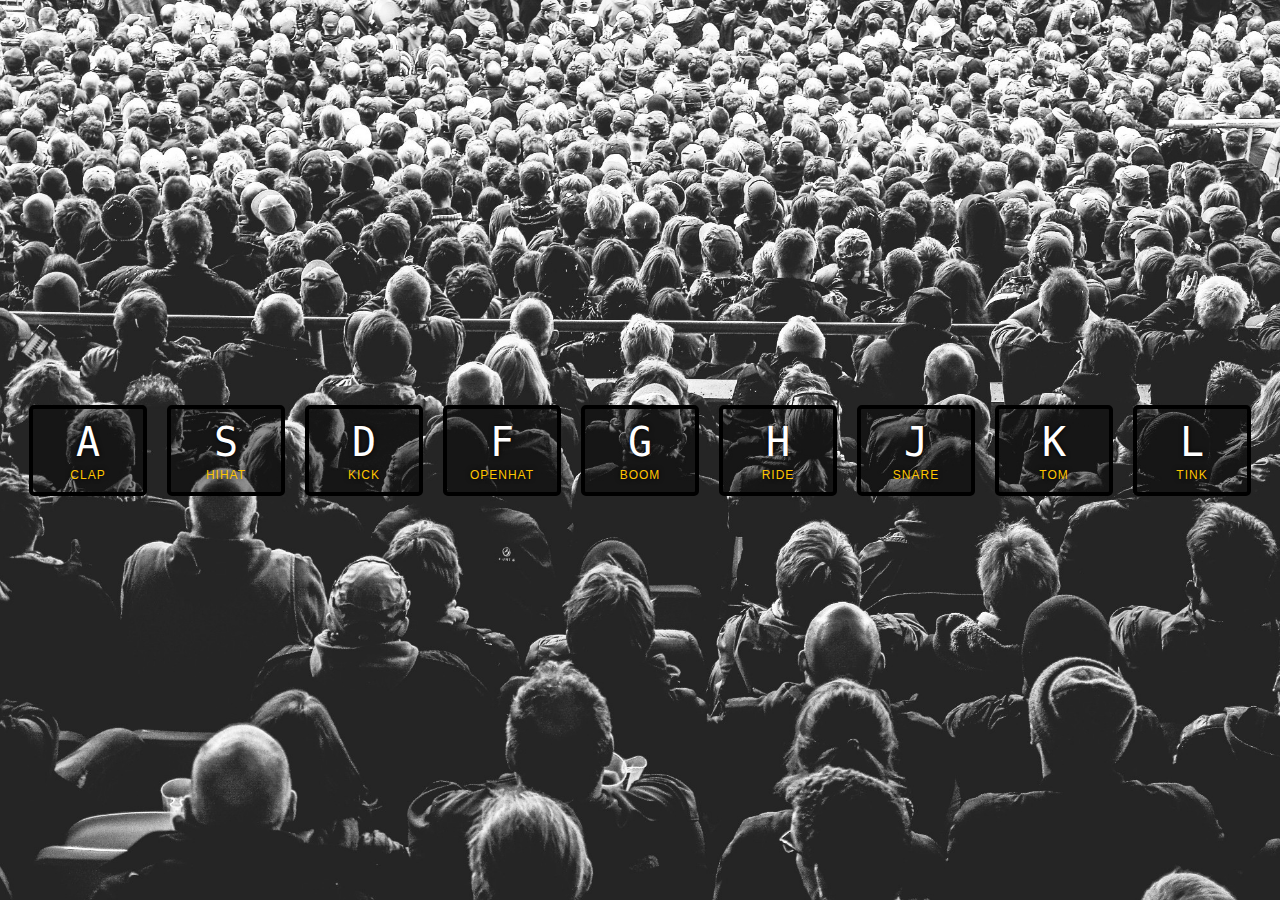
<file: 01 - JavaScript Drum Kit/index.html>
<!DOCTYPE html>
<html lang="en">
  <head>
    <meta charset="UTF-8" />
    <title>JS Drum Kit</title>
    <link rel="stylesheet" href="style.css" />
    <link rel="icon" href="https://fav.farm/🔥" />
  </head>
  <body>
    <div class="keys">
      <div data-key="65" class="key">
        <kbd>A</kbd>
        <span class="sound">clap</span>
      </div>
      <div data-key="83" class="key">
        <kbd>S</kbd>
        <span class="sound">hihat</span>
      </div>
      <div data-key="68" class="key">
        <kbd>D</kbd>
        <span class="sound">kick</span>
      </div>
      <div data-key="70" class="key">
        <kbd>F</kbd>
        <span class="sound">openhat</span>
      </div>
      <div data-key="71" class="key">
        <kbd>G</kbd>
        <span class="sound">boom</span>
      </div>
      <div data-key="72" class="key">
        <kbd>H</kbd>
        <span class="sound">ride</span>
      </div>
      <div data-key="74" class="key">
        <kbd>J</kbd>
        <span class="sound">snare</span>
      </div>
      <div data-key="75" class="key">
        <kbd>K</kbd>
        <span class="sound">tom</span>
      </div>
      <div data-key="76" class="key">
        <kbd>L</kbd>
        <span class="sound">tink</span>
      </div>
    </div>

    <audio data-key="65" src="sounds/clap.wav"></audio>
    <audio data-key="83" src="sounds/hihat.wav"></audio>
    <audio data-key="68" src="sounds/kick.wav"></audio>
    <audio data-key="70" src="sounds/openhat.wav"></audio>
    <audio data-key="71" src="sounds/boom.wav"></audio>
    <audio data-key="72" src="sounds/ride.wav"></audio>
    <audio data-key="74" src="sounds/snare.wav"></audio>
    <audio data-key="75" src="sounds/tom.wav"></audio>
    <audio data-key="76" src="sounds/tink.wav"></audio>

    <script>
      function removeTransition(e) {
        if (e.propertyName !== "transform") return;
        e.target.classList.remove("playing");
      }

      function playSound(e) {
        const audio = document.querySelector(`audio[data-key="${e.keyCode}"]`);
        const key = document.querySelector(`div[data-key="${e.keyCode}"]`);
        if (!audio) return;

        key.classList.add("playing");
        audio.currentTime = 0;
        audio.play();
      }

      function removePlayingClass(e) {
        if (e.propertyName !== "transform") return;
        e.target.classList.remove("playing");
      }

      const keys = Array.from(document.querySelectorAll(".key"));
      keys.forEach((key) => {
        key.addEventListener("transitionend", removeTransition);
        key.addEventListener("keyup", removePlayingClass);
      });

      window.addEventListener("keydown", playSound);
    </script>
  </body>
</html>
</file>
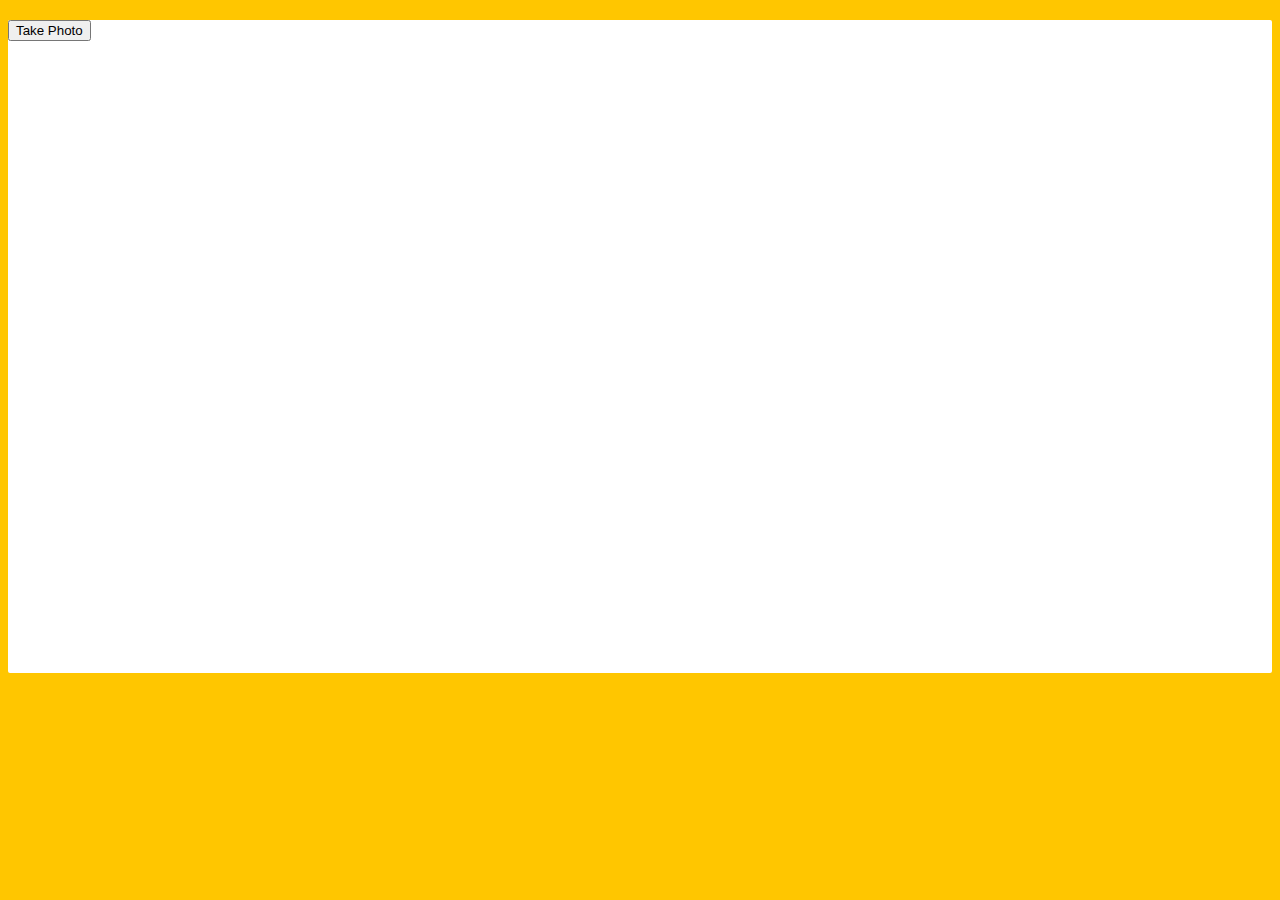
<file: 19 - Webcam Fun/index.html>
<!DOCTYPE html>
<html lang="en">
<head>
  <meta charset="UTF-8">
  <title>Get User Media Code Along!</title>
  <link rel="stylesheet" href="style.css">
  <link rel="icon" href="https://fav.farm/🔥" />
</head>
<body>

  <div class="photobooth">
    <div class="controls">
      <button onClick="takePhoto()">Take Photo</button>
<!--       <div class="rgb">
        <label for="rmin">Red Min:</label>
        <input type="range" min=0 max=255 name="rmin">
        <label for="rmax">Red Max:</label>
        <input type="range" min=0 max=255 name="rmax">

        <br>

        <label for="gmin">Green Min:</label>
        <input type="range" min=0 max=255 name="gmin">
        <label for="gmax">Green Max:</label>
        <input type="range" min=0 max=255 name="gmax">

        <br>

        <label for="bmin">Blue Min:</label>
        <input type="range" min=0 max=255 name="bmin">
        <label for="bmax">Blue Max:</label>
        <input type="range" min=0 max=255 name="bmax">
      </div> -->
    </div>

    <canvas class="photo"></canvas>
    <video class="player"></video>
    <div class="strip"></div>
  </div>

  <audio class="snap" src="./snap.mp3" hidden></audio>

  <script src="scripts.js"></script>

</body>
</html>
</file>
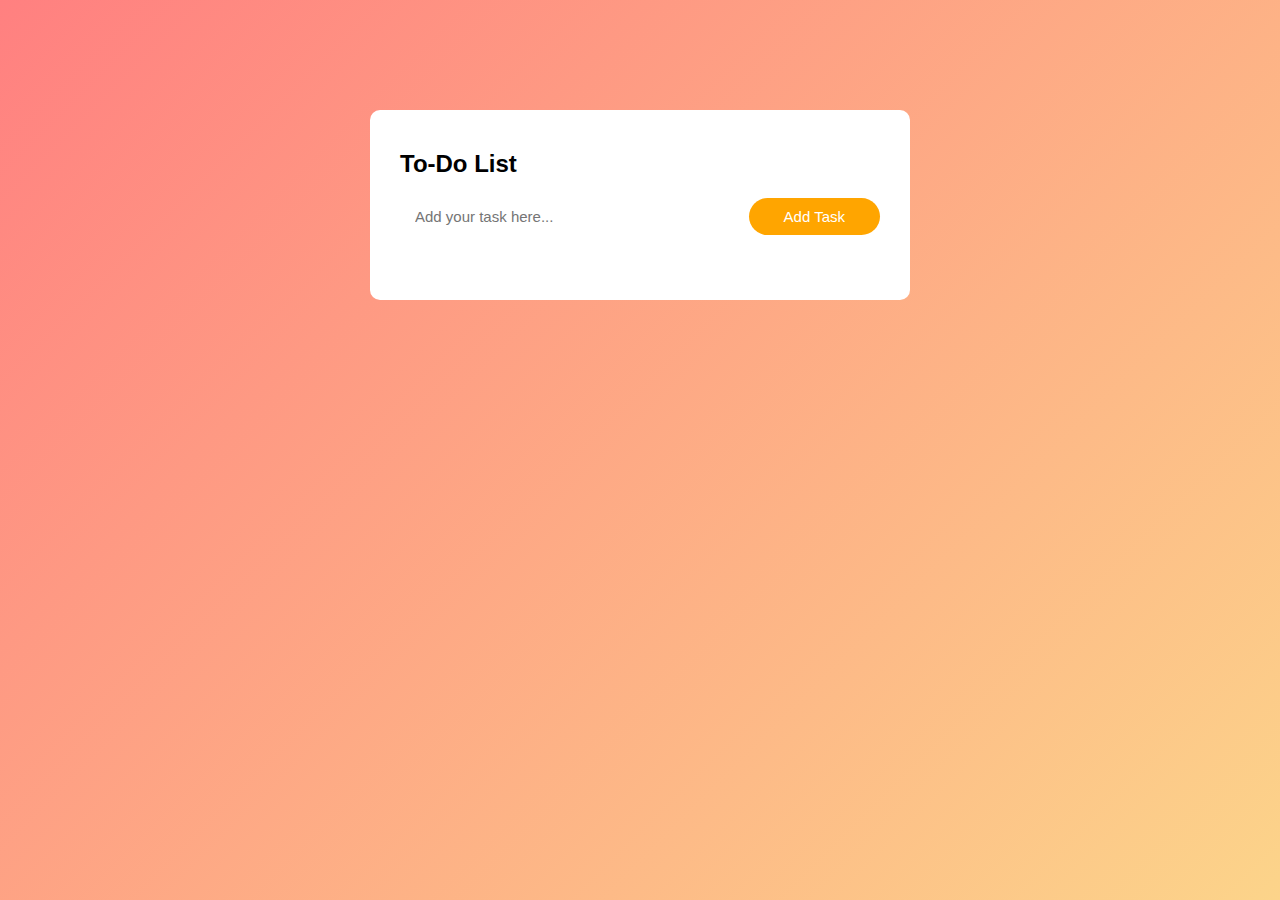
<file: Part 1 - 30/01 - ToDo List/index.html>
<!DOCTYPE html>
<html lang="en">
<head>
    <meta charset="UTF-8">
    <meta name="viewport" content="width=device-width, initial-scale=1.0">
    <title>Document</title>
    <link rel="stylesheet" href="style.css">
</head>
<body>
    <div class="container">
        <div class="todo">
            <h2>To-Do List</h2>
            <div class="row">
                <input type="text" id="inputBox" placeholder="Add your task here...">
                <button onclick="addTask()">Add Task</button>
            </div>
            <ul id="listContainer">
                <!-- <li class="checked">Task 1</li>
                <li>Task 2</li>
                <li>Task 3</li> -->
            </ul>
        </div>
    </div>
    <script src="script.js"></script>
</body>
</html>
</file>
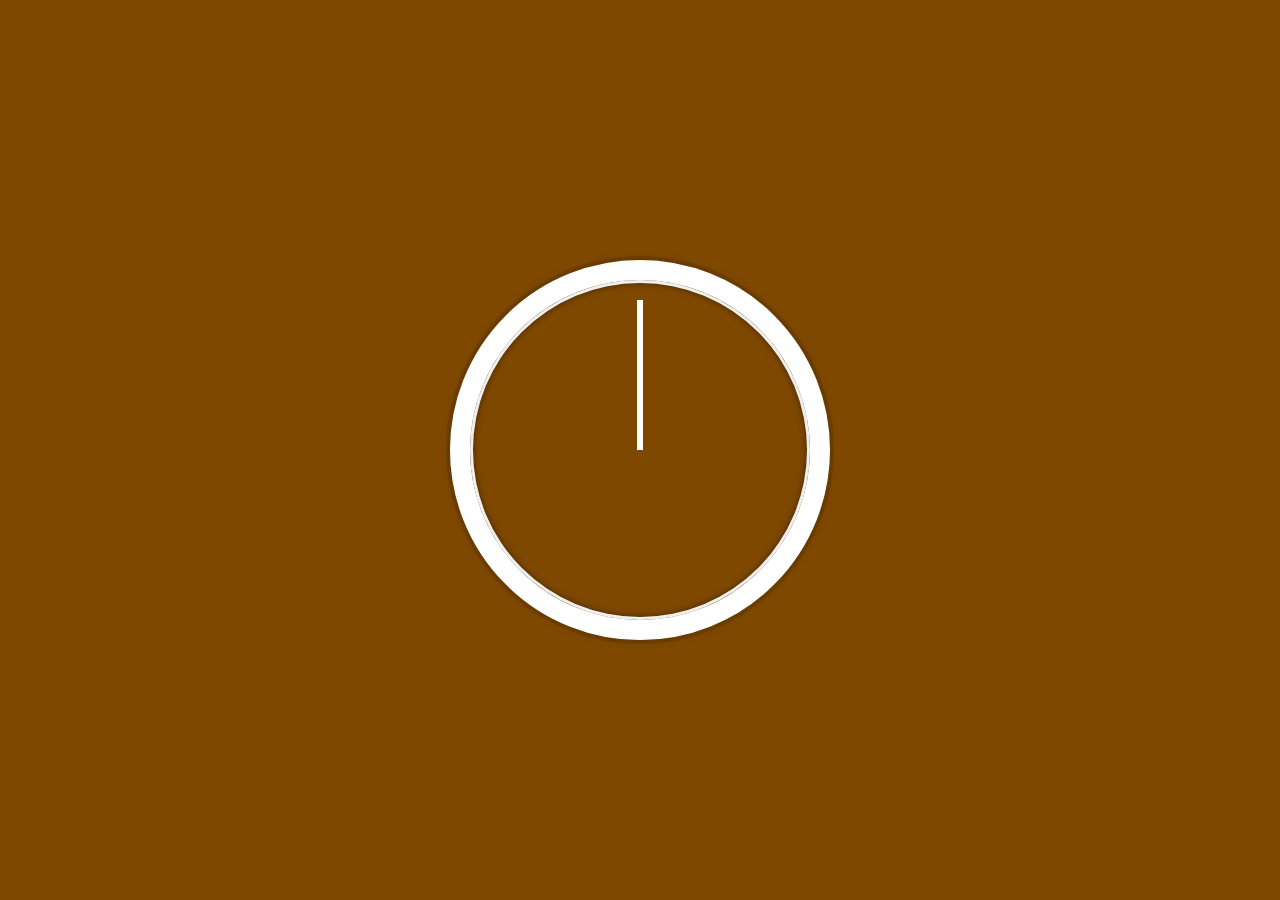
<file: 02 - JS and CSS Clock/index-START.html>
<!DOCTYPE html>
<html lang="en">
  <head>
    <meta charset="UTF-8" />
    <title>JS + CSS Clock</title>
    <link rel="icon" href="https://fav.farm/🔥" />
  </head>
  <body>
    <div class="clock">
      <div class="clock-face">
        <!-- <div class="numbers-container"></div> -->
        <div class="hand hour-hand"></div>
        <div class="hand min-hand"></div>
        <div class="hand second-hand"></div>
      </div>
    </div>

    <style>
      html {
        background: #7f4800;
        background-size: cover;
        font-family: "helvetica neue";
        text-align: center;
        font-size: 10px;
      }

      body {
        margin: 0;
        font-size: 2rem;
        display: flex;
        flex: 1;
        min-height: 100vh;
        align-items: center;
      }

      .clock {
        width: 30rem;
        height: 30rem;
        border: 20px solid white;
        border-radius: 50%;
        margin: 50px auto;
        position: relative;
        padding: 2rem;
        box-shadow: 0 0 0 4px rgba(0, 0, 0, 0.1), inset 0 0 0 3px #efefef,
          inset 0 0 10px black, 0 0 10px rgba(0, 0, 0, 0.2);
      }

      .clock-face {
        position: relative;
        width: 100%;
        height: 100%;
        transform: translateY(
          -3px
        ); /* account for the height of the clock hands */
      }

      .hand {
        width: 50%;
        height: 6px;
        background: white;
        position: absolute;
        top: 50%;
        transform-origin: 100%;
        transform: rotate(90deg);
        transition: all 0.05s;
        transition-timing-function: cubic-bezier(0.1, 2.7, 0.58, 1);
      }
    </style>

    <script>
      const secondHand = document.querySelector(".second-hand");
      const minsHand = document.querySelector(".min-hand");
      const hourHand = document.querySelector(".hour-hand");

      function setDate() {
        const now = new Date();

        // seconds
        const seconds = now.getSeconds();
        const secondsDegrees = (seconds / 60) * 360 + 90;
        secondHand.style.transform = `rotate(${secondsDegrees}deg)`;
        // console.log(seconds);

        // minutes
        const mins = now.getMinutes();
        const minsDegrees = (mins / 60) * 360 + (seconds / 60) * 6 + 90;
        minsHand.style.transform = `rotate(${minsDegrees}deg)`;
        // console.log(mins);

        // hours
        const hour = now.getHours();
        const hourDegrees = (hour / 12) * 360 + (mins / 60) * 30 + 90;
        hourHand.style.transform = `rotate(${hour}deg)`;
        // console.log(hour);
      }

      setInterval(setDate, 1000);
    </script>
  </body>
</html>
</file>
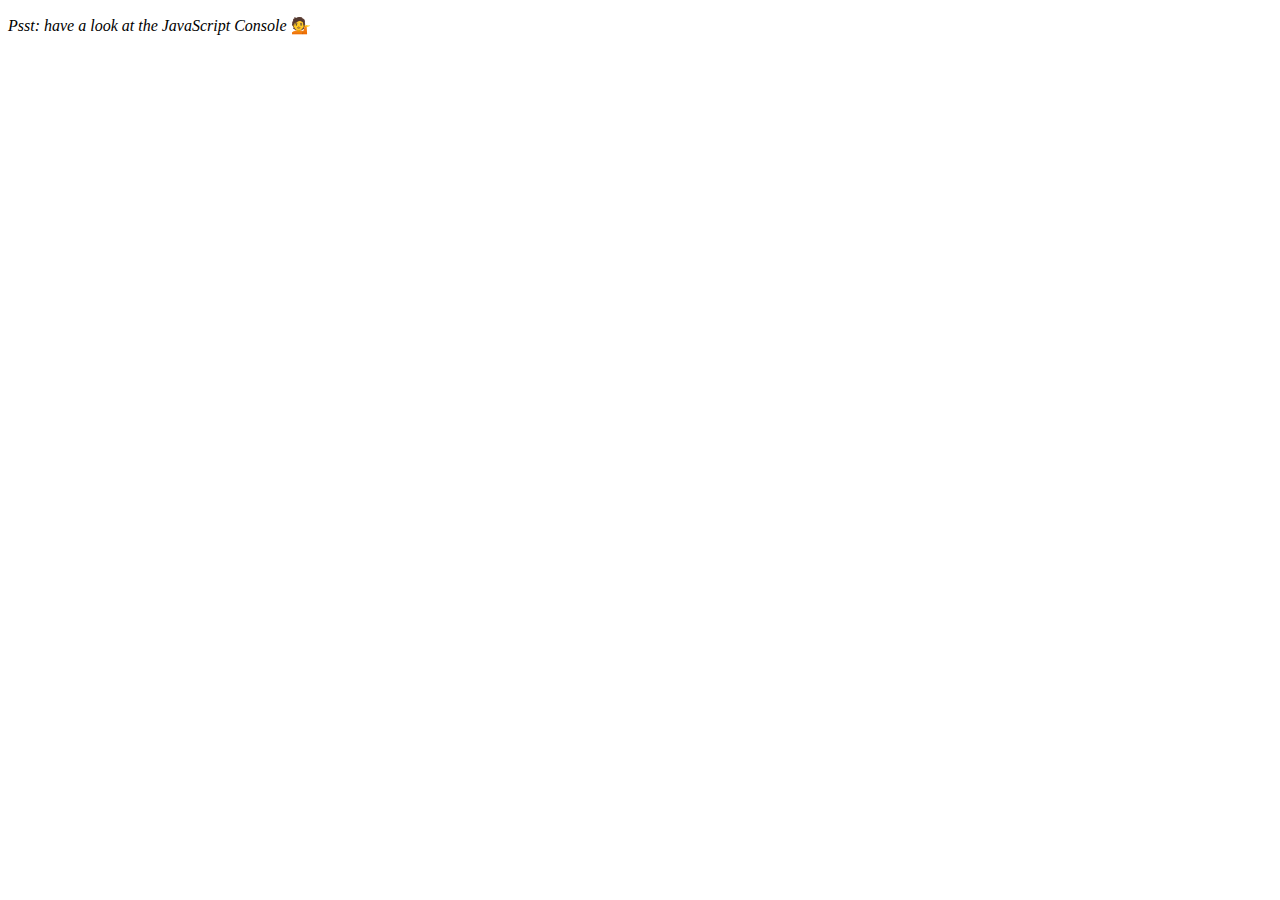
<file: 04 - Array Cardio Day 1/index-START.html>
<!DOCTYPE html>
<html lang="en">
  <head>
    <meta charset="UTF-8" />
    <title>Array Cardio 💪</title>
    <link rel="icon" href="https://fav.farm/🔥" />
  </head>
  <body>
    <p><em>Psst: have a look at the JavaScript Console</em> 💁</p>
    <script>
      // Get your shorts on - this is an array workout!
      // ## Array Cardio Day 1

      // Some data we can work with

      const inventors = [
        { first: "Albert", last: "Einstein", year: 1879, passed: 1955 },
        { first: "Isaac", last: "Newton", year: 1643, passed: 1727 },
        { first: "Galileo", last: "Galilei", year: 1564, passed: 1642 },
        { first: "Marie", last: "Curie", year: 1867, passed: 1934 },
        { first: "Johannes", last: "Kepler", year: 1571, passed: 1630 },
        { first: "Nicolaus", last: "Copernicus", year: 1473, passed: 1543 },
        { first: "Max", last: "Planck", year: 1858, passed: 1947 },
        { first: "Katherine", last: "Blodgett", year: 1898, passed: 1979 },
        { first: "Ada", last: "Lovelace", year: 1815, passed: 1852 },
        { first: "Sarah E.", last: "Goode", year: 1855, passed: 1905 },
        { first: "Lise", last: "Meitner", year: 1878, passed: 1968 },
        { first: "Hanna", last: "Hammarström", year: 1829, passed: 1909 },
      ];

      const people = [
        "Bernhard, Sandra",
        "Bethea, Erin",
        "Becker, Carl",
        "Bentsen, Lloyd",
        "Beckett, Samuel",
        "Blake, William",
        "Berger, Ric",
        "Beddoes, Mick",
        "Beethoven, Ludwig",
        "Belloc, Hilaire",
        "Begin, Menachem",
        "Bellow, Saul",
        "Benchley, Robert",
        "Blair, Robert",
        "Benenson, Peter",
        "Benjamin, Walter",
        "Berlin, Irving",
        "Benn, Tony",
        "Benson, Leana",
        "Bent, Silas",
        "Berle, Milton",
        "Berry, Halle",
        "Biko, Steve",
        "Beck, Glenn",
        "Bergman, Ingmar",
        "Black, Elk",
        "Berio, Luciano",
        "Berne, Eric",
        "Berra, Yogi",
        "Berry, Wendell",
        "Bevan, Aneurin",
        "Ben-Gurion, David",
        "Bevel, Ken",
        "Biden, Joseph",
        "Bennington, Chester",
        "Bierce, Ambrose",
        "Billings, Josh",
        "Birrell, Augustine",
        "Blair, Tony",
        "Beecher, Henry",
        "Biondo, Frank",
      ];

      // Array.prototype.filter()
      // 1. Filter the list of inventors for those who were born in the 1500's
      const fifteen = inventors.filter((inventor) => {
        if (inventor.year >= 1500 && inventor.year <= 1600) {
          return true;
        }
      });
      console.table(fifteen);

      // Array.prototype.map()
      // 2. Give us an array of the inventors first and last names
      const reqNames = inventors.map((inventor) => {
        return inventor.first + " " + inventor.last;
      });
      console.log(reqNames);

      // Array.prototype.sort()
      // 3. Sort the inventors by birthdate, oldest to youngest
      const ordered = inventors.sort(function(a,b){
        if(a.year > b.year){
          return 1;
        }
        else {
          return -1;
        }
      })
      console.table(ordered);
      

      // one liner
      const ordered2 = inventors.sort((a, b) => (a.year > b.year ? 1 : -1));
      console.table(ordered2)

      // Array.prototype.reduce()
      // 4. How many years did all the inventors live all together?
      let totalYears = 0;
      for(let i=0; i<inventors.length;i++){
        totalYears = inventors[i].year
      }
      console.log(`Total years is: ${totalYears}`);


      // alternate method
      const totalYears1 = inventors.reduce((total, inventor)=>{
        return total + (inventor.passed - inventor.year);
      }, 0)
      console.log(`Total years is: ${totalYears1}`);
      
      
      

      // 5. Sort the inventors by years lived

      // 6. create a list of Boulevards in Paris that contain 'de' anywhere in the name
      // https://en.wikipedia.org/wiki/Category:Boulevards_in_Paris

      // 7. sort Exercise
      // Sort the people alphabetically by last name

      // 8. Reduce Exercise
      // Sum up the instances of each of these
      const data = [
        "car",
        "car",
        "truck",
        "truck",
        "bike",
        "walk",
        "car",
        "van",
        "bike",
        "walk",
        "car",
        "van",
        "car",
        "truck",
      ];
    </script>
  </body>
</html>
</file>
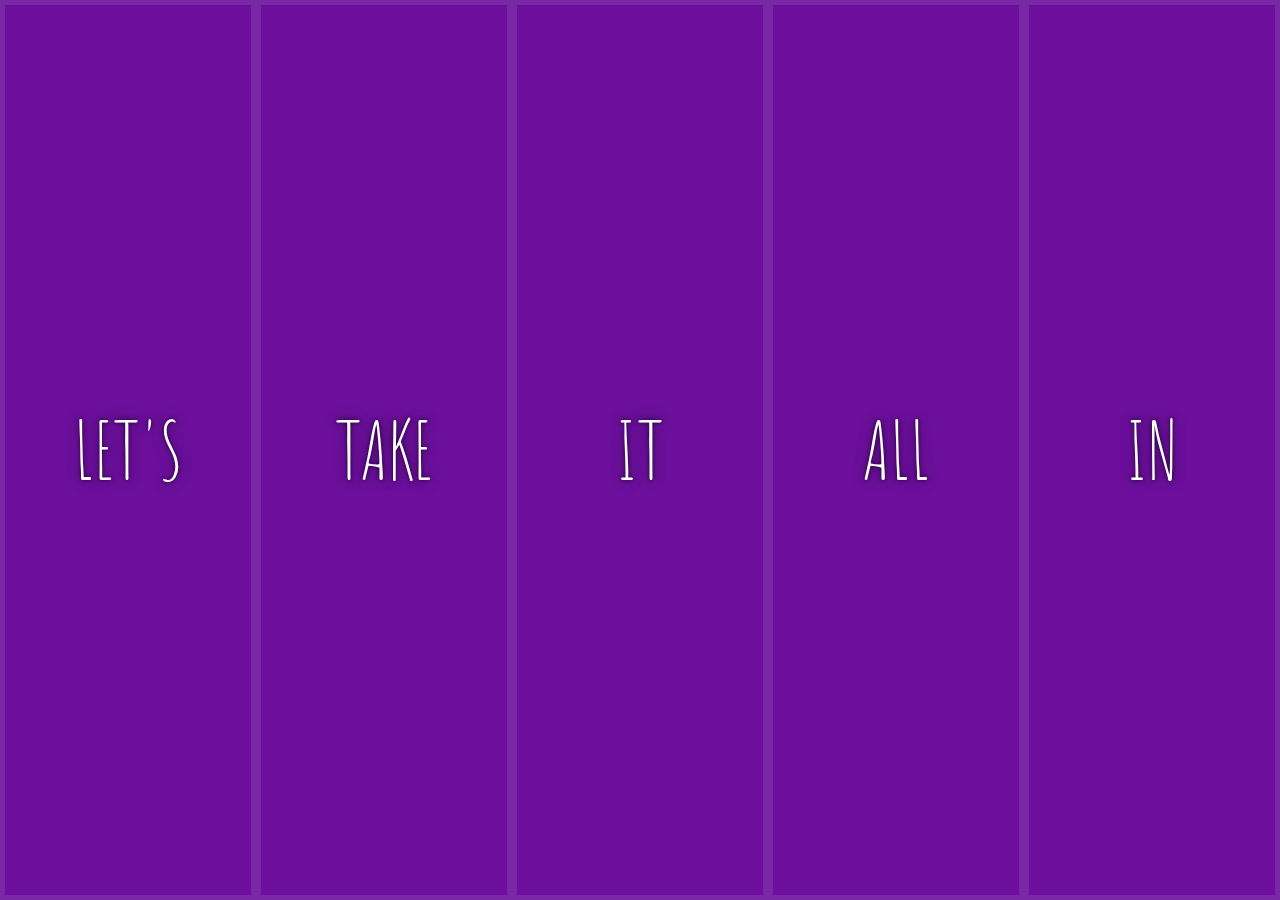
<file: 05 - Flex Panel Gallery/index-FINISHED.html>
<!DOCTYPE html>
<html lang="en">
<head>
  <meta charset="UTF-8">
  <title>Flex Panels 💪</title>
  <link href='https://fonts.googleapis.com/css?family=Amatic+SC' rel='stylesheet' type='text/css'>
  <link rel="icon" href="https://fav.farm/✅" />
</head>
<body>
  <style>
    html {
      box-sizing: border-box;
      background: #ffc600;
      font-family: 'helvetica neue';
      font-size: 20px;
      font-weight: 200;
    }

    body {
      margin: 0;
    }

    *, *:before, *:after {
      box-sizing: inherit;
    }

    .panels {
      min-height: 100vh;
      overflow: hidden;
      display: flex;
    }

    .panel {
      background: #6B0F9C;
      box-shadow: inset 0 0 0 5px rgba(255,255,255,0.1);
      color: white;
      text-align: center;
      align-items: center;
      /* Safari transitionend event.propertyName === flex */
      /* Chrome + FF transitionend event.propertyName === flex-grow */
      transition:
        font-size 0.7s cubic-bezier(0.61,-0.19, 0.7,-0.11),
        flex 0.7s cubic-bezier(0.61,-0.19, 0.7,-0.11),
        background 0.2s;
      font-size: 20px;
      background-size: cover;
      background-position: center;
      flex: 1;
      justify-content: center;
      display: flex;
      flex-direction: column;
    }

    .panel1 { background-image:url(https://source.unsplash.com/gYl-UtwNg_I/1500x1500); }
    .panel2 { background-image:url(https://source.unsplash.com/rFKUFzjPYiQ/1500x1500); }
    .panel3 { background-image:url(https://images.unsplash.com/photo-1465188162913-8fb5709d6d57?ixlib=rb-0.3.5&q=80&fm=jpg&crop=faces&cs=tinysrgb&w=1500&h=1500&fit=crop&s=967e8a713a4e395260793fc8c802901d); }
    .panel4 { background-image:url(https://source.unsplash.com/ITjiVXcwVng/1500x1500); }
    .panel5 { background-image:url(https://source.unsplash.com/3MNzGlQM7qs/1500x1500); }

    /* Flex Items */
    .panel > * {
      margin: 0;
      width: 100%;
      transition: transform 0.5s;
      flex: 1 0 auto;
      display: flex;
      justify-content: center;
      align-items: center;
    }

    .panel > *:first-child { transform: translateY(-100%); }
    .panel.open-active > *:first-child { transform: translateY(0); }
    .panel > *:last-child { transform: translateY(100%); }
    .panel.open-active > *:last-child { transform: translateY(0); }

    .panel p {
      text-transform: uppercase;
      font-family: 'Amatic SC', cursive;
      text-shadow: 0 0 4px rgba(0, 0, 0, 0.72), 0 0 14px rgba(0, 0, 0, 0.45);
      font-size: 2em;
    }

    .panel p:nth-child(2) {
      font-size: 4em;
    }

    .panel.open {
      flex: 5;
      font-size: 40px;
    }

    @media only screen and (max-width: 600px) {
      .panel p {
        font-size: 1em;
      }
    }
  </style>


  <div class="panels">
    <div class="panel panel1">
      <p>Hey</p>
      <p>Let's</p>
      <p>Dance</p>
    </div>
    <div class="panel panel2">
      <p>Give</p>
      <p>Take</p>
      <p>Receive</p>
    </div>
    <div class="panel panel3">
      <p>Experience</p>
      <p>It</p>
      <p>Today</p>
    </div>
    <div class="panel panel4">
      <p>Give</p>
      <p>All</p>
      <p>You can</p>
    </div>
    <div class="panel panel5">
      <p>Life</p>
      <p>In</p>
      <p>Motion</p>
    </div>
  </div>

  <script>
    const panels = document.querySelectorAll('.panel');

    function toggleOpen() {
      console.log('Hello');
      this.classList.toggle('open');
    }

    function toggleActive(e) {
      console.log(e.propertyName);
      if (e.propertyName.includes('flex')) {
        this.classList.toggle('open-active');
      }
    }

    panels.forEach(panel => panel.addEventListener('click', toggleOpen));
    panels.forEach(panel => panel.addEventListener('transitionend', toggleActive));
  </script>

</body>
</html>
</file>
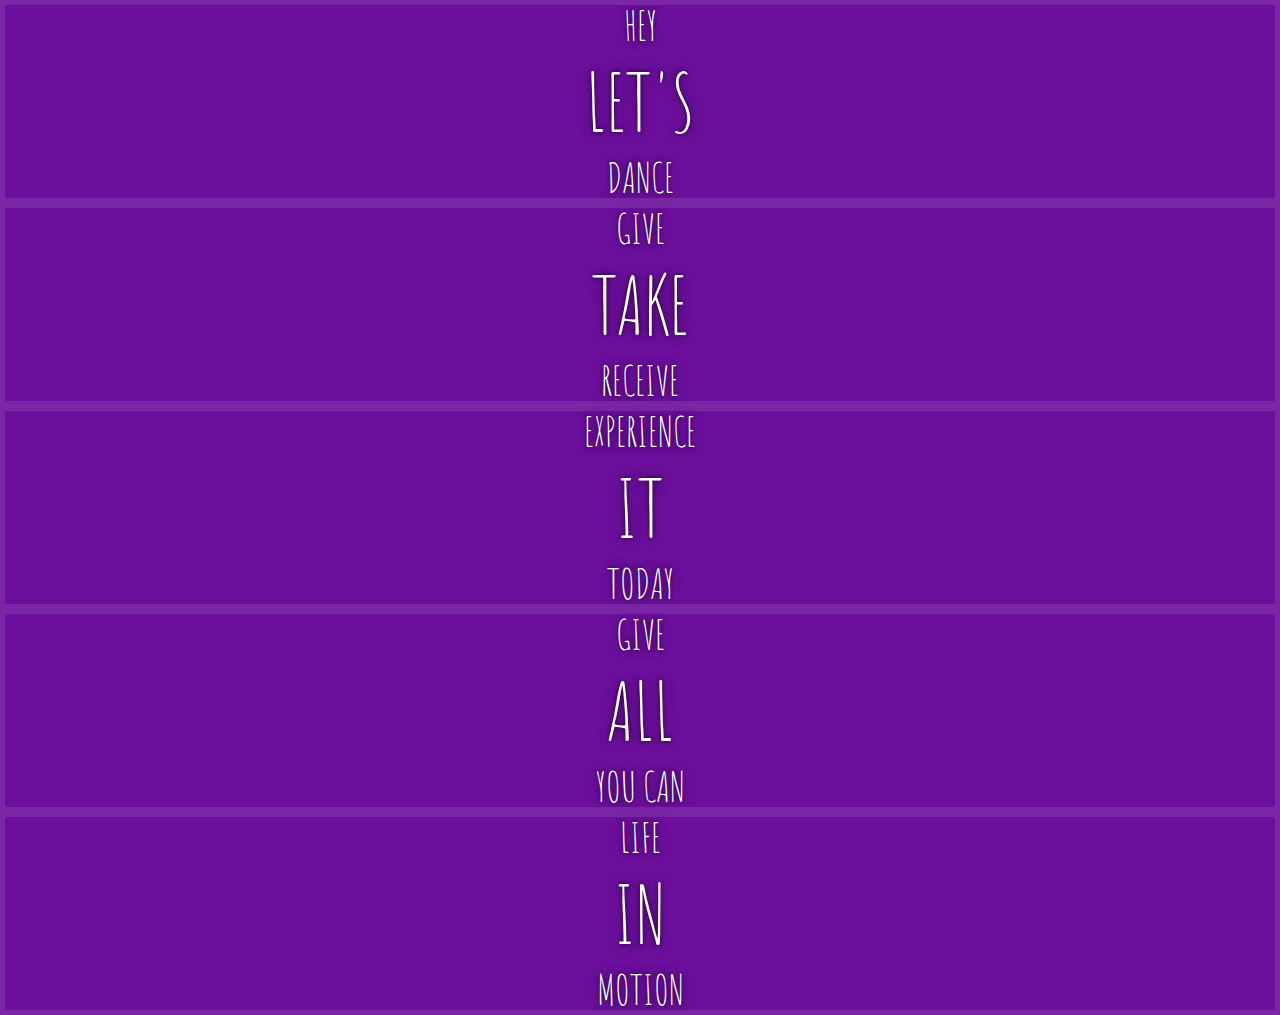
<file: 05 - Flex Panel Gallery/index-START.html>
<!DOCTYPE html>
<html lang="en">
<head>
  <meta charset="UTF-8">
  <title>Flex Panels 💪</title>
  <link href='https://fonts.googleapis.com/css?family=Amatic+SC' rel='stylesheet' type='text/css'>
  <link rel="icon" href="https://fav.farm/🔥" />
</head>
<body>
  <style>
    html {
      box-sizing: border-box;
      background: #ffc600;
      font-family: 'helvetica neue';
      font-size: 20px;
      font-weight: 200;
    }

    body {
      margin: 0;
    }

    *, *:before, *:after {
      box-sizing: inherit;
    }

    .panels {
      min-height: 100vh;
      overflow: hidden;
    }

    .panel {
      background: #6B0F9C;
      box-shadow: inset 0 0 0 5px rgba(255,255,255,0.1);
      color: white;
      text-align: center;
      align-items: center;
      /* Safari transitionend event.propertyName === flex */
      /* Chrome + FF transitionend event.propertyName === flex-grow */
      transition:
        font-size 0.7s cubic-bezier(0.61,-0.19, 0.7,-0.11),
        flex 0.7s cubic-bezier(0.61,-0.19, 0.7,-0.11),
        background 0.2s;
      font-size: 20px;
      background-size: cover;
      background-position: center;
    }

    .panel1 { background-image:url(https://source.unsplash.com/gYl-UtwNg_I/1500x1500); }
    .panel2 { background-image:url(https://source.unsplash.com/rFKUFzjPYiQ/1500x1500); }
    .panel3 { background-image:url(https://images.unsplash.com/photo-1465188162913-8fb5709d6d57?ixlib=rb-0.3.5&q=80&fm=jpg&crop=faces&cs=tinysrgb&w=1500&h=1500&fit=crop&s=967e8a713a4e395260793fc8c802901d); }
    .panel4 { background-image:url(https://source.unsplash.com/ITjiVXcwVng/1500x1500); }
    .panel5 { background-image:url(https://source.unsplash.com/3MNzGlQM7qs/1500x1500); }

    /* Flex Children */
    .panel > * {
      margin: 0;
      width: 100%;
      transition: transform 0.5s;
    }

    .panel p {
      text-transform: uppercase;
      font-family: 'Amatic SC', cursive;
      text-shadow: 0 0 4px rgba(0, 0, 0, 0.72), 0 0 14px rgba(0, 0, 0, 0.45);
      font-size: 2em;
    }

    .panel p:nth-child(2) {
      font-size: 4em;
    }

    .panel.open {
      font-size: 40px;
    }

  </style>


  <div class="panels">
    <div class="panel panel1">
      <p>Hey</p>
      <p>Let's</p>
      <p>Dance</p>
    </div>
    <div class="panel panel2">
      <p>Give</p>
      <p>Take</p>
      <p>Receive</p>
    </div>
    <div class="panel panel3">
      <p>Experience</p>
      <p>It</p>
      <p>Today</p>
    </div>
    <div class="panel panel4">
      <p>Give</p>
      <p>All</p>
      <p>You can</p>
    </div>
    <div class="panel panel5">
      <p>Life</p>
      <p>In</p>
      <p>Motion</p>
    </div>
  </div>

  <script>

  </script>



</body>
</html>
</file>
<file: 01 - JavaScript Drum Kit/style.css>
html {
  font-size: 10px;
  background: url('./background.jpg') bottom center;
  background-size: cover;
}

body,html {
  margin: 0;
  padding: 0;
  font-family: sans-serif;
}

.keys {
  display: flex;
  flex: 1;
  min-height: 100vh;
  align-items: center;
  justify-content: center;
}

.key {
  border: .4rem solid black;
  border-radius: .5rem;
  margin: 1rem;
  font-size: 1.5rem;
  padding: 1rem .5rem;
  transition: all .07s ease;
  width: 10rem;
  text-align: center;
  color: white;
  background: rgba(0,0,0,0.4);
  text-shadow: 0 0 0.5rem black;
}

.playing {
  transform: scale(1.2);
  border-color: #ffc600;
  box-shadow: 0 0 2rem orange;
}

kbd {
  display: block;
  font-size: 4rem;
}

.sound {
  font-size: 1.2rem;
  text-transform: uppercase;
  letter-spacing: .1rem;
  color: #ffc600;
}
</file>
<file: 19 - Webcam Fun/style.css>
html {
  box-sizing: border-box;
}

*, *:before, *:after {
  box-sizing: inherit;
}

html {
  font-size: 10px;
  background: #ffc600;
}

.photobooth {
  background: white;
  max-width: 150rem;
  margin: 2rem auto;
  border-radius: 2px;
}

/*clearfix*/
.photobooth:after {
  content: '';
  display: block;
  clear: both;
}

.photo {
  width: 100%;
  float: left;
}

.player {
  position: absolute;
  top: 20px;
  right: 20px;
  width:200px;
}

/*
  Strip!
*/

.strip {
  padding: 2rem;
}

.strip img {
  width: 100px;
  overflow-x: scroll;
  padding: 0.8rem 0.8rem 2.5rem 0.8rem;
  box-shadow: 0 0 3px rgba(0,0,0,0.2);
  background: white;
}

.strip a:nth-child(5n+1) img { transform: rotate(10deg); }
.strip a:nth-child(5n+2) img { transform: rotate(-2deg); }
.strip a:nth-child(5n+3) img { transform: rotate(8deg); }
.strip a:nth-child(5n+4) img { transform: rotate(-11deg); }
.strip a:nth-child(5n+5) img { transform: rotate(12deg); }
</file>
<file: Part 1 - 30/01 - ToDo List/style.css>
* {
    margin: 0;
    padding: 0;
    box-sizing: border-box;
    font-family: 'Poppins', sans-serif;
}

.container {
    width: 100%;
    height: 100vh;
    background: linear-gradient(135deg, rgb(255, 128, 128), rgb(252, 212, 138));
    padding: 10px;
}

.todo{
    width: 100%;
    max-width: 540px;
    background: #fff;
    margin: 100px auto 20px;
    padding: 40px 30px;
    border-radius: 10px;
}

.todo h2 {
    display: flex;
    align-items: center;
    margin-bottom: 20px;
}


/* styling textbox */

.row {
    display: flex;
    align-items: center;
    justify-content: space-between;
    background: white;
    border-radius: 10px;
    padding-left: 5px;
    margin-bottom: 25px;
}

input {
    flex: 1;
    border: none;
    outline: none;
    background: transparent;
    font-size: 15px;
    padding: 10px;
}

button {
    border: none;
    outline: none;
    padding: 10px 35px;
    background: orange;
    color: white;
    font-size: 15px;
    cursor: pointer;
    border-radius: 40px;
    transition: 0.3s ease;
}

button:hover {
    border: none;
    outline: none;
    padding: 15px 40px;
    background: orange;
    color: white;
    font-size: 20px;
    cursor: pointer;
    border-radius: 40px;
}

ul li {
    list-style: none;
    font-size: 17px;
    padding: 12px 8px 12px 50px;
    user-select: none;
    cursor: pointer;
}

ul li::before {
    content: '';
    position: absolute;
    height: 28px;
    width: 28px;
    border-radius: 50%;
    background-size: cover;
    background-position: center;
}

ul li.checked {
    text-decoration: line-through;
}

ul li span {
    position: absolute;
    right: 0;
    top: 5px;
    width: 40px;
    height: 40px;
    font-size: 30px;
    color: black;
    line-height: 40px;
    text-align: center;
    border-radius: 50%;
    transition: 0.3s ease;
}

ul li span:hover {
    right: 0;
    top: 10px;
    width: 50px;
    height: 50px;
    font-size: 40px;
    line-height: 50px;
    text-align: center;
    border-radius: 50%;
    transition: 0.3s ease;
}

ul li span:hover {
    background: lightgrey; 
}
</file>
